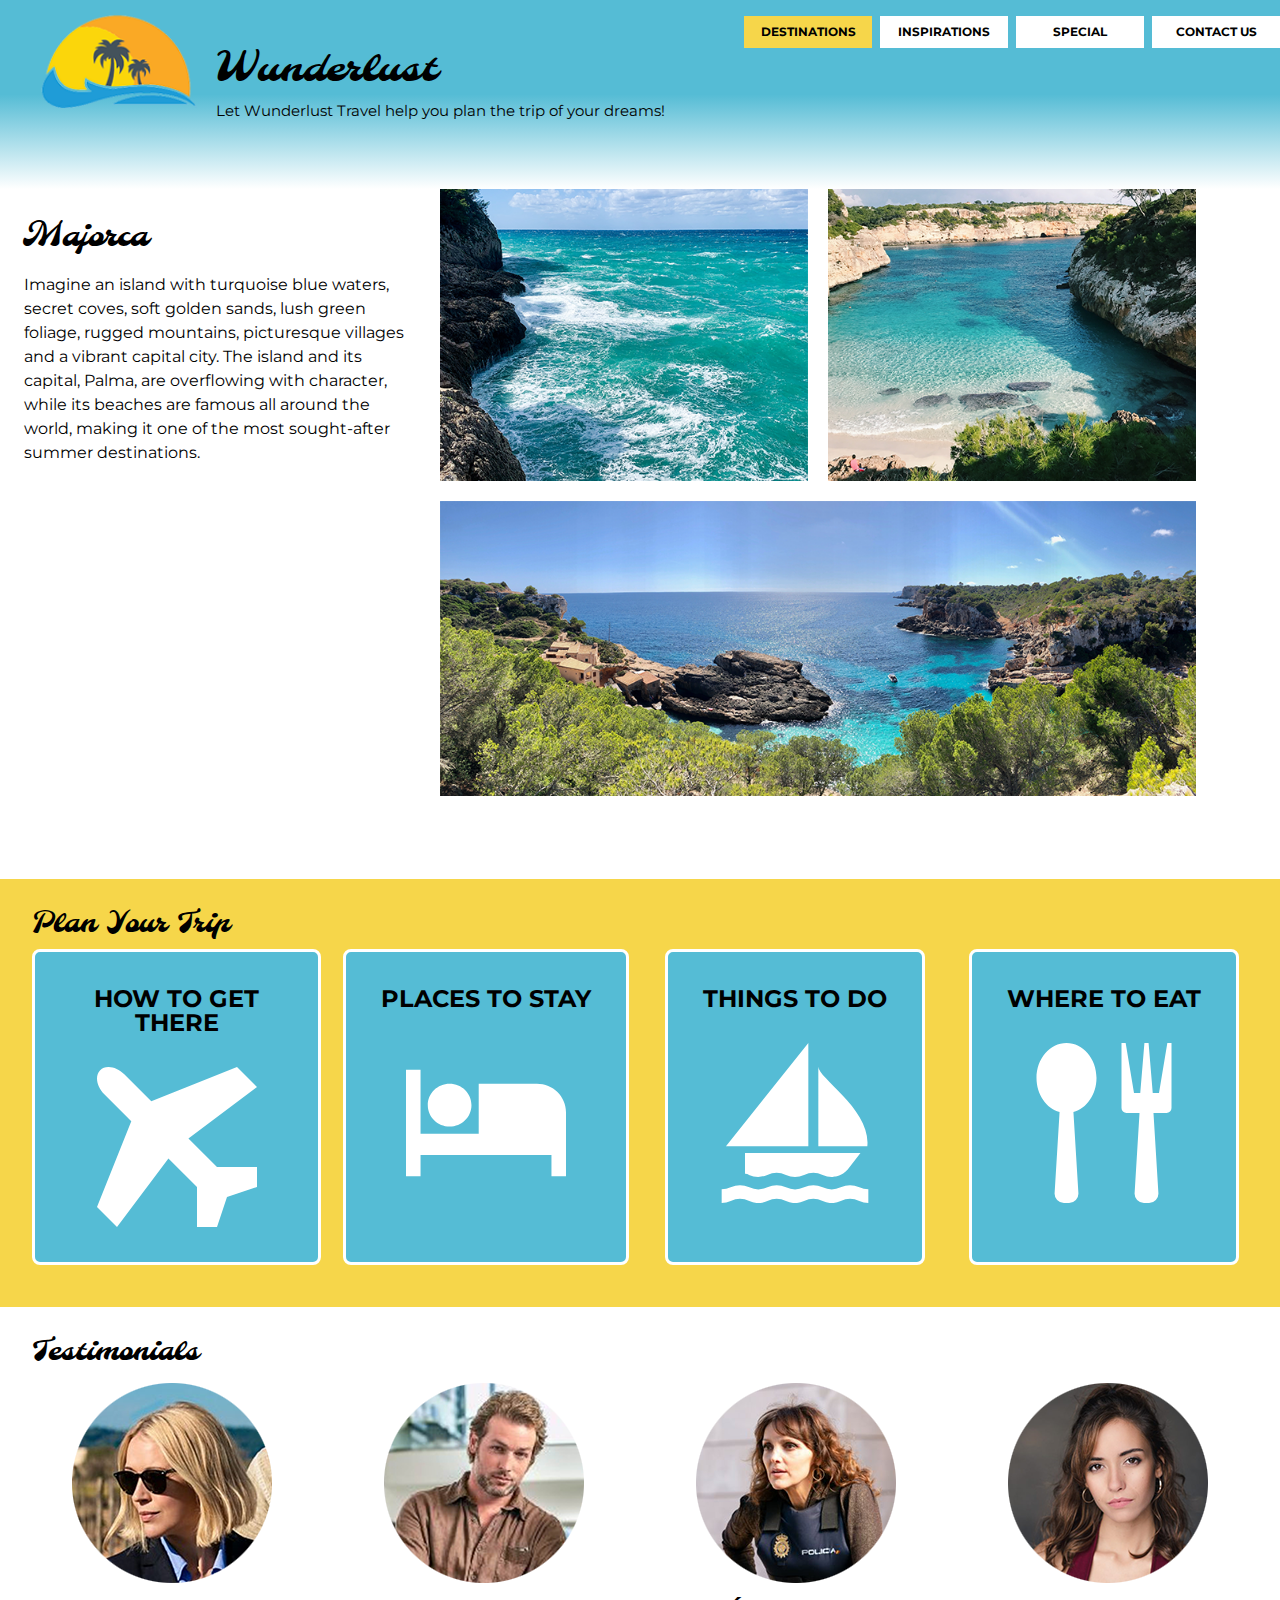
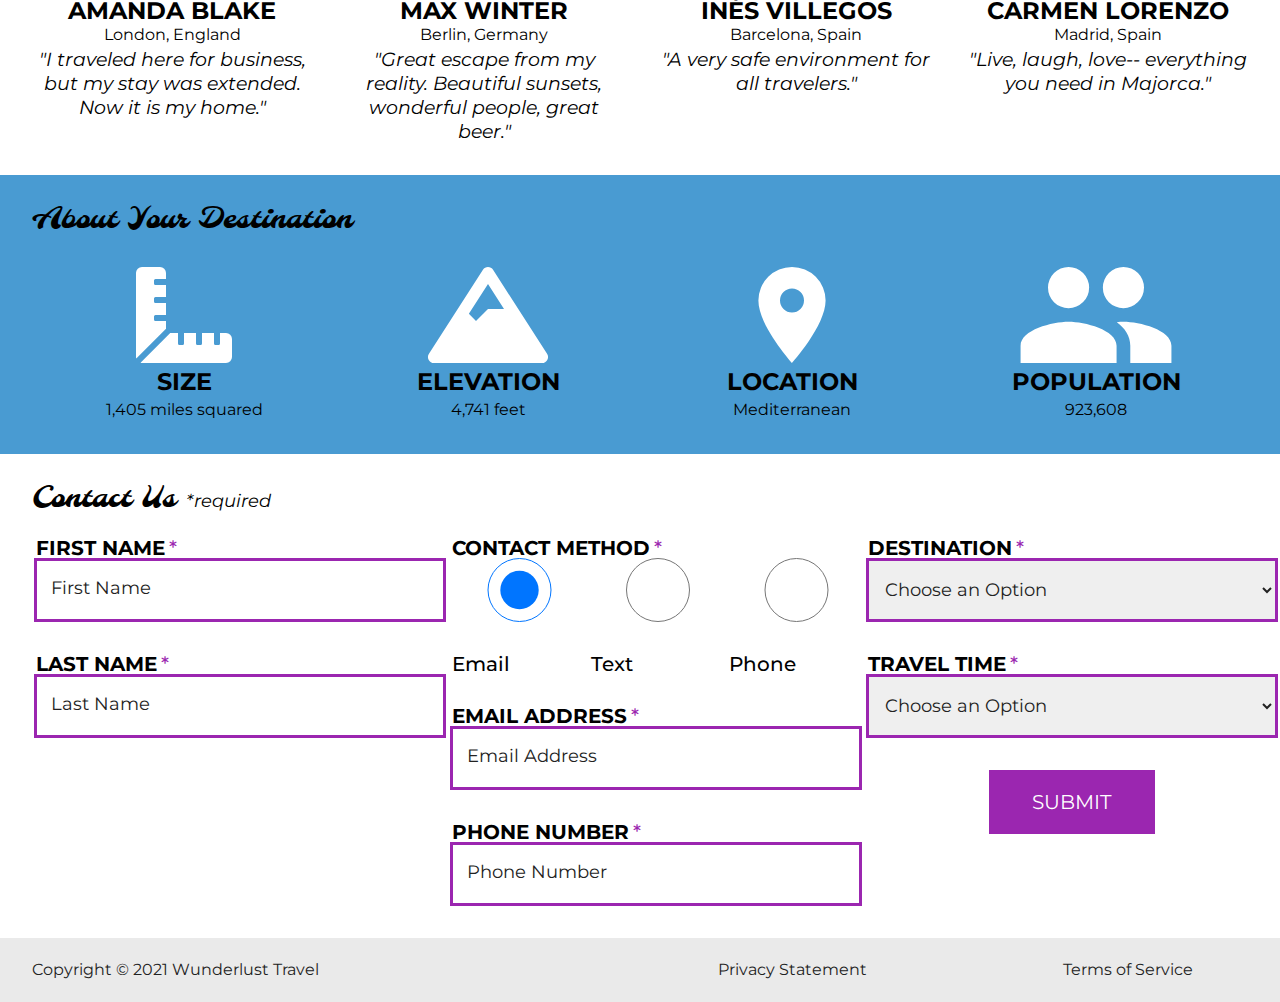
<file: wunderlust-majorca.html>
<!DOCTYPE html>
<html lang="en">
    <head>
        <meta charset="utf-8">
        <meta name="viewport" content="width=device-width, initial-scale=1">
        <meta name="author" content="Jessica Barnett, Christina Carrasquilla">
        <meta name="description" content="Let Wunderlust Travel take you to beautiful Majorca this year! Majorca is a beautiful island and offers beauty and fun to its visitors">
        <meta name="keywords" content="travel, majorca, beach, island, vacation, destination, getaway, restaurants in majorca, entertainment in majorca, testimonials from visitors">
        <title>Wunderlust Travel</title>
        <meta name="robots" content="index,follow">

        <!-- ~~~~~~~~~~ TWITTER CARD TAGS ~~~~~~~~~~ -->
        <meta name="twitter:card" content="summary_large_image">
        <meta name="twitter:site" content="@wunderlusttravel">
        <meta name="twitter:creator" content="@wunderlusttravel">
        <meta name="twitter:title" content="Wunderlust Travel: Majorca">
        <meta name="twitter:description" content="Let Wunderlust Travel take you to beautiful Majorca this year! Majorca is a beautiful island and offers beauty and fun to its visitors">
        <meta name="twitter:image" content="https://wunderlusttravel.com/images/majorca-cove.png">

        <!-- ~~~~~~~~~~ OPEN GRAPH META TAGS ~~~~~~~~~~ -->
        <meta property="og:title" content="See Majorca with Wunderlust Travel">
        <meta property="og:type" content="website">
        <meta property="og:image" content="https://wunderlusttravel.com/images/majorca-cove.png">
        <meta property="og:url" content="https://wunderlusttravel.com/majorca">
        <meta property="og:description" content="Let Wunderlust Travel take you to beautiful Majorca this year! Majorca is a beautiful island and offers beauty and fun to its visitors">
        <!-- ~~~~~~~~~~FAVICON ~~~~~~~~~~ -->
        <link rel="shortcut icon" href="images/favicon.png">

        <!-- ~~~~~~~~~~ GOOGLE FONTS ~~~~~~~~~~ -->
        <link rel="preconnect" href="https://fonts.googleapis.com">
        <link rel="preconnect" href="https://fonts.gstatic.com" crossorigin>
        <link href="https://fonts.googleapis.com/css2?family=Molle:ital@1&family=Montserrat:wght@400;600&display=swap" rel="stylesheet">
        <link href="styles.css" rel="stylesheet">
    </head>
    <body>
        <a id="skip" href="#main-content">Skip to Main Content</a>
        <!-- styling skip links: https://webaim.org/techniques/css/invisiblecontent/ -->
        <header>
            <a href="index.html" id="logo"><img src="images/logo.png" alt="The Wunderlust logo shows blue waves and the outline of two palm trees against an orange sun"></a>
            <h1>Wunderlust</h1>
			<p>Let Wunderlust Travel help you plan the trip of your dreams!</p>			
            <nav>
                <div id="menu-toggle">
                    <!-- responsive menu code from (with changes made to match mockups): https://css-tricks.com/three-css-alternatives-to-javascript-navigation/ -->
                    <h2 class="sr-only">Main Navigation</h2>
                    <!-- hidden but accessible headings from: https://webaim.org/techniques/css/invisiblecontent/ -->
                    <input name="toggle" id="toggle" type="checkbox">
                    <label for="toggle">Menu</label>
                    <ul>
                        <li class="active"><a href="#">Destinations</a></li>
                        <li><a href="#">Inspirations</a></li>
                        <li><a href="#">Special</a></li>
                        <li><a href="#">Contact Us</a></li>
                    </ul>
                </div>
            </nav>
        </header>
        <main id="main-content">
            <article>
                <div id="intro">  
                    <h2>Majorca</h2>
                    <p>Imagine an island with turquoise blue waters, secret coves, soft golden sands, lush green foliage, rugged mountains, picturesque villages and a vibrant capital city. The island and its capital, Palma, are overflowing with character, while its beaches are famous all around the world, making it one of the most sought-after summer destinations.</p>
                    <div id="img-grid">
                        <img src="images/majorca-waves.png" alt="Turquoise blue waters with white wave caps crashing against a rock cliff">
                        <img src="images/majorca-beach.png" alt="A calm cove with turquoise waters calmly lapping at a light sand beach">
                        <picture>
                            <source srcset="images/majorca-cove-small.png"
                                media="(max-width: 500px)">
                            <img src="images/majorca-cove.png" alt="Deep blue water leading to the horizon with the island and trees in the foreground">
                        </picture>
                    </div>
                </div>  
                <section id="plan">
                    <h3>Plan Your Trip</h3>
                    <div>
                        <section>
                            <h4>How to Get There</h4>
                            <a href="#" title="Search for flights">
                                <img src="images/get.svg" alt="airplane icon">
                            </a>
                        </section>      
                        <section>
                            <h4>Places to Stay</h4>
                            <a href="#" title="Search for hotels">
                                <img src="images/stay.svg" alt="bed icon">
                            </a>
                        </section>
                        <section>
                            <h4>Things to Do</h4>
                            <a href="#" title="Search for Activities">
                                <img src="images/do.svg" alt="sailboat icon">
                            </a>                     
                        </section>    
                        <section>
                            <h4>Where to Eat</h4>
                            <a href="#" title="Search for Restaurants">
                                <img src="images/eat.svg" alt="fork and spoon icon">                         
                            </a>
                        </section>
                    </div>   
                </section>
                <section id="testimonials">
                    <h3>Testimonials</h3>
                    <div>
                        <section>
                            <img src="images/miranda-blake.png" alt="Miranda Blake has a blonde bob and is wearing dark sunglasses">
                            <h4>Amanda Blake</h4>
                            <p>London, England</p>
                            <q>I traveled here for business, but my stay was extended. Now it is my home.</q>
                        </section>
                        <section>
                            <img src="images/max-winter.png" alt="Max Winter has dark blonde hair and a trimmed beard and mustache">
                            <h4>Max Winter</h4>
                            <p>Berlin, Germany</p>
                            <q>Great escape from my reality. Beautiful sunsets, wonderful people, great beer.</q>
                        </section>
                        <section>
                            <img src="images/ines-villegoes.png" alt="Ines Villegos has shoulder-length, wavy, brown hair and is wearing a brown sweater"> 
                            <h4>Inés Villegos</h4> 
                            <p>Barcelona, Spain</p>
                            <q>A very safe environment for all travelers.</q>
                        </section>
                        <section>
                            <img src="images/carmen-lorenzo.png" alt="Carmen Lorenzo has long, dark brown hair and is wearing gold hoop earrings">
                            <h4>Carmen Lorenzo</h4> 
                            <p>Madrid, Spain</p>
                            <q>Live, laugh, love-- everything you need in Majorca.</q>
                        </section>
                    </div>
                </section>
                <section id="about">
                    <h3>About Your Destination</h3>
                    <div>
                        <section>
                            <img src="images/size.svg" alt="ruler icon">
                            <h4>Size</h4> 
                            <p>1,405 miles squared</p>
                        </section>
                        <section>
                            <img src="images/elevation.svg" alt="mountain icon">
                            <h4>Elevation</h4> 
                            <p>4,741 feet</p>
                        </section>
                        <section>
                            <img src="images/location.svg" alt="location pin icon">
                            <h4>Location</h4> 
                            <p>Mediterranean</p>
                        </section>
                        <section>
                            <img src="images/population.svg" alt="people icon">
                            <h4>Population</h4>
                            <p>923,608</p>
                        </section>
                    </div>  
                </section>
                <section id="contact">
                    <h3>Contact Us <span class="form-required">*required</span></h3>
                    <form method="post" action="https://wp.zybooks.com/form-viewer.php">
                        <div id="names">
                            <label for="fName">First Name<span class="required">*</span></label>
                            <input type="text" name="fName" id="fName" autocomplete="given-name" placeholder="First Name" required>
                            <!-- custom input styles from https://moderncss.dev/custom-css-styles-for-form-inputs-and-textareas/ -->
                            <label for="lName">Last Name<span class="required">*</span></label>
                            <input type="text" name="lName" id="lName" autocomplete="family-name" placeholder="Last Name" required>
                        </div>
                        <div id="nums">
                            <fieldset>
                                <legend>Contact Method<span class="required">*</span></legend>
                                <!-- custom radio button styles from https://moderncss.dev/pure-css-custom-styled-radio-buttons/ -->
                                <label for="prefEmail">
                                    <span class="radio-input">
                                        <input type="radio" name="contactPref" id="prefEmail" required checked>
                                        <span class="radio-control"></span>
                                    </span>
                                    <span class="radio-label">Email</span>
                                </label>
                                <label for="prefText">
                                    <span class="radio-input">
                                        <input type="radio" name="contactPref" id="prefText">
                                        <span class="radio-control"></span>
                                    </span>
                                    <span class="radio-label">Text</span>
                                </label>
                                <label for="prefPhone">
                                    <span class="radio-input">
                                        <input type="radio" name="contactPref" id="prefPhone">
                                        <span class="radio-control"></span>
                                    </span>
                                    <span class="radio-label">Phone</span>
                                </label>
                            </fieldset>
                            <label for="email">Email Address<span class="required">*</span></label>
                            <input type="email" name="email" id="email" autocomplete="email" placeholder="Email Address" required>
                            <label for="phone">Phone Number<span class="required">*</span></label>
                            <input type="tel" name="phone" id="phone" autocomplete="tel" placeholder="Phone Number" required>
                        </div>
                        <div id="selects">
                            <!-- custom select styles from: https://moderncss.dev/custom-select-styles-with-pure-css/ -->
                            <label for="destination">Destination<span class="required">*</span></label>
                            <div class="custom-select">
                                <select name="destination" id="destination" required>
                                    <option value="" disabled selected>Choose an Option</option>
                                    <option value="barcelona">Barcelona</option>
                                    <option value="granada">Granada</option>
                                    <option value="ibiza">Ibiza</option>
                                    <option value="madrid">Madrid</option>
                                    <option value="majora">Majora</option>
                                    <option value="seville">Seville</option>
                                    <option value="tenerife">Tenerife</option>
                                    <option value="valencia">Valencia</option>
                                </select>
                                <span class="focus"></span>
                            </div>  
                            <label for="travelTime">Travel Time<span class="required">*</span></label>
                            <div class="custom-select">
                                <select name="travelTime" id="travelTime" required>
                                    <option value="" disabled selected>Choose an Option</option>
                                    <option value="fall">Fall</option>
                                    <option value="winter">Winter</option>
                                    <option value="spring">Spring</option>
                                    <option value="summer">Summer</option>
                                    <option value="flexible">Flexible</option>
                                </select>
                                <span class="focus"></span>
                            </div> 
                            <input type="submit" name="mySubmit" id="mySubmit" value="Submit">
                        </div>
                    </form>
                </section>
            </article>
        </main>
        <footer>
            <p>Copyright &copy; 2021 Wunderlust Travel</p>
            <a href="#">Privacy Statement</a>
            <a href="#">Terms of Service</a>
        </footer>
    </body>
</html>
</file>
<file: styles.css>
/* Ki'ara Colbert */

/* =================== CSS RESET =================== */

/* http://meyerweb.com/eric/tools/css/reset/ 
   v2.0 | 20110126
   License: none (public domain)
*/

html, body, div, span, applet, object, iframe,
h1, h2, h3, h4, h5, h6, p, blockquote, pre,
a, abbr, acronym, address, big, cite, code,
del, dfn, em, img, ins, kbd, q, s, samp,
small, strike, strong, sub, sup, tt, var,
b, u, i, center,
dl, dt, dd, ol, ul, li,
fieldset, form, label, legend,
table, caption, tbody, tfoot, thead, tr, th, td,
article, aside, canvas, details, embed, 
figure, figcaption, footer, header, hgroup, 
menu, nav, output, ruby, section, summary,
time, mark, audio, video {
	margin: 0;
	padding: 0;
	border: 0;
	font-size: 100%;
	font: inherit;
	vertical-align: baseline;
}
/* HTML5 display-role reset for older browsers */
article, aside, details, figcaption, figure, 
footer, header, hgroup, menu, nav, section {
	display: block;
}
body {
	line-height: 1;
}
ol, ul {
	list-style: none;
}
blockquote, q {
	quotes: none;
}
blockquote:before, blockquote:after,
q:before, q:after {
	content: '';
	content: none;
}
table {
	border-collapse: collapse;
	border-spacing: 0;
}


/* =================== START ORIGINAL STYLES =================== */



/* Site Stylesheet
  1. Global Styles
  2. Typography Styles
  3. Structure Styles
  4. Module Styles
  5. Component Styles
  6. Page Styles
  7. Media Queries
======================================== */

/* 1. Global Styles
======================================== */
@import url('https://fonts.googleapis.com/css2?family=Molle&family=Montserrat&display=swap');

* {
    --yellow: #F6D64A;
    --teal: #55BCD5;
    --purple: #9B26B0;
    --blue: #499BD2;
    --dark-gray: #222222;
    --light-gray: #EAEAEA;
    --white: #FFFFFF;
    --black: #000;

    --heading: Molle;
    --body: Montserrat;
}

*,
*:before,
*:after {
  box-sizing: border-box;
}

/* 2. Typography Styles
======================================== */
h1, h2, h3 {
    font-family: var(--heading);
}

h4, p, q, small, nav, button, form {
    font-family: var(--body);
}

h1 {
    font-size: 3rem;
    padding: 1.5rem 0 0.5rem 1.5rem;
}

h2 {
    font-size: 2.5em;
    padding-top: 2rem;
}

p, q {
    line-height: 1.75rem;
    font-size: 1.25rem;
}

header p {
    font-size: 1.5rem;
    width: 90%;
    padding-top: 0;
}

h3{
    font-size: 2.25rem;
    padding-left: 0;
}

h4 {
    font-size: 2rem;
    font-weight: bold;
    text-transform: uppercase;
    text-align: center;
}

#intro p {
    padding-bottom: 1rem;
}


/* 3. Structure Styles
======================================== */
#intro h2, #intro p, h1, header p {
    padding-left: 1.5rem;
}

header {
    display: grid;
    grid-template-columns: 1fr 1fr;
}

h1 {
    grid-column: 1 / -1;
    grid-row: 2 / 3;
}

header p {
    grid-column: 1 / -1;
    grid-row: 3 / 4;
}

#intro {
    display: grid;
    grid-template-columns: 1fr;
    grid-gap: 20px;
}

#img-grid {
    display: grid;
    grid-template-columns: 1fr;
    grid-gap: 20px;
}

#img-grid img {
    width: 100%;
}

#plan, #testimonials {
    margin: 0 auto;
    padding: 2rem;
}

#plan {
    background-color: var(--yellow);
}

#plan img {
    display: block;
    width: 10rem;
    height: 10rem;
    margin: 0 auto;
}

#plan section {
    background-color: var(--teal);
    border: 3px solid var(--white);
    border-radius: 8px;
    padding: 35px;
    margin: 10px auto;
}

#plan h4 {
    padding-bottom: 2rem;
}

#testimonials img {
    display: block;
    width: 200px;
    margin: 0 auto;
    padding: 1rem 0;
}

#testimonials p, #testimonials q {
    text-align: center;
}

#testimonials q {
    display: block;
    text-align: center;
    font-style: italic;
    font-size: larger;
}

q::before {
    content: '"';
}

q::after {
    content: '"';
}

#about {
    padding: 2rem;
    background-color: var(--blue);
}

#about div {
    display: grid;
    grid-template-columns: 1fr 1fr;
    text-align: center;
}

#about img {
    width: 10rem;
    height: 8rem;
    padding-top: 2rem;
}

#about h4 {
    font-size: 1.5rem;
    line-height: 2rem;
}

#contact {
    padding-top: 2rem;
    padding-left: 2rem;
}

.form-required {
    font-size: 1.15rem;
    font-family: var(--body);
    font-style: italic;
}

#contact input, select {
    display: block;
    margin: 0 auto;
    width: 65%;
    height: 3rem;
    border: 3px solid var(--purple);
    margin-bottom: 2rem;
}

form label, form legend {
    text-align: left;
    margin-left: 4rem;
    font-family: var(--body);
    text-transform: uppercase;
    font-weight: bold;
    font-size: 1.25rem;
}

::placeholder, #destination, #travelTime {
    font-family: var(--body);
    font-size: 1.15rem;
    color: var(--dark-gray);
    padding-left: 0.75rem;
}

.required {
    color: var(--purple);
    font-weight: 500;
    padding: 0.25rem
}

fieldset {
}

.radio-label {
    text-transform: capitalize;
    font-weight: 500;
    display: inline;
}

#mySubmit {
    background-color: var(--purple);
    color: var(--white);
    font-family: var(--body);
    text-transform: uppercase;
    font-size: 1.25rem;
}

/* 4. Modules Styles
======================================== */
/* Site Navigation */
#menu-toggle {
    position: relative;
    top: 1rem;
    width: 100%;
    text-align: center;
}

#toggle {
    display: none;
}

#toggle + label {
    display: block;
    cursor: pointer;
    background-color: var(--yellow);
    color: var(--black);
    padding: 1rem;
    text-align: center;
    font-weight: bold;
    text-transform: uppercase;
}

#toggle:checked + label {
    background-color: var(--black);
    color: var(--white);
}

#menu-toggle ul {
    display: none;
    background-color: var(--blue);
    list-style: none;
    padding: 0;
    margin: 0;
}

#toggle:checked ~ ul {
    display: block;
    padding: 1rem;
    text-align: center;
}

#menu-toggle li a {
    display: block;
    padding: 10px;
    color: black;
    text-decoration: none;
    text-transform: uppercase;
    font-weight: bold;
}

#menu-toggle li a:hover,
#menu-toggle li.active a {
    background-color: var(--yellow);
}

.sr-only {
    position:absolute;
    left:-10000px;
    top:auto;
    width:1px;
    height:1px;
    overflow:hidden;
    }

/* Site Footer */
footer {
    background-color: var(--light-gray);
    padding: 2rem 0;
    text-align: center;
    font-family: var(--body);
    color: var(--dark-gray);
    display: grid;
    gap: 2rem;
    font-size: 1.15rem;
}

footer a {
    text-decoration: none;
    color: var(--dark-gray);
}

/* 5. Component Styles
======================================== */
#skip {
	position: absolute;
	left: -10000px;
	top: auto;
	width: 1px;
	height: 1px;
	overflow: hidden;
}

#skip: focus {
	position: static;
	width: auto;
	height: auto;
}

#logo img {
    width: 150px;
    padding-top: 0.5rem;
}

/* 6. Page Styles
======================================== */
header {
    background-image: linear-gradient(var(--teal), var(--teal), var(--white))
}

/* 7. Media Queries
======================================== */
/* Navigation */
@media (min-width: 768px) {
    header {
        display: grid;
        grid-template-columns: 1fr 3fr;
        grid-template-rows: auto auto auto;
        grid-gap: 10px;
        align-items: center;
    }

    #logo {
        grid-row: 1 / 3;
    }

    #logo img {
        width: 100%;
    }

    h1, header p {
        text-align: left; 
    }

    h1 {
        grid-column: 2 / 3;
        grid-row: 1 / 2;
    }

    header p {
        grid-row: 2 / 3;
        grid-column: 2 / 3;
    }

    nav {
        display: block;
        position: static;
        grid-column: 1 / -1;
    }

    #toggle + label {
        display: none;
    }

    #menu-toggle ul {
        display: flex;
        justify-content: center;
        padding: 0.5em 0;
        background-color: rgba(255, 255, 255, 0);
    }

    #menu-toggle li {
        padding: 0 1em;
    }

    #menu-toggle li a {
        width: 10rem;;
        background-color: var(--white);
    }

    #img-grid {
        grid-template-columns: 1fr 1fr;
    }

    #img-grid img:nth-child(3), #img-grid picture {
        grid-column: span 2;
    }

    #plan div {
        display: grid;
        grid-template-columns: 1fr 1fr;
        gap: 1.25rem;
    }

    #plan a {
        width: 40%;
    }

    #testimonials div {
        display: grid;
        grid-template-columns: 1fr 1fr;
        gap: 2rem;
    }

    #about div {
        display: grid;
        grid-template-columns: repeat(4, 1fr);
    }

    #contact input, select {
        width: 99%;
        height: 4rem;
    }

    form label, form legend {
        margin-left: 0.25rem;
    }

    #contact h3 {
        padding-bottom: 1.5rem;
    }

    fieldset {
        display: grid;
        grid-template-columns: repeat(3, 1fr);
        padding-bottom: 2rem;
    }

    input#mySubmit {
        width: 40%;
        display: block;
        justify-self: right;
    }

    footer {
        display: grid;
        grid-template-columns: 1.5fr 1fr 1fr;
        font-size: 1rem;
        justify-content: center;
        align-content: center;
        line-height: 0;
    }

    footer p {
        font-size: 1rem;
        padding: 0;
        margin: 0;
        line-height: 0;
    }
}


@media (min-width: 1024px) {
    h1 {
        font-size: 2.5rem;
        position: absolute;
        left: 15%;
    }

    h2 {
        font-size: 2rem;
    }

    h3 {
        font-size: 1.75rem;
    }

    h4 {
        font-size: 1.5rem;
    }

    p, q {
        font-size: 1rem;
        line-height: 1.5rem;
    }

    header p {
        position: absolute;
        left: 15%;
        top: 11%;
        font-size: 0.95rem;
    }

    header {
        padding-bottom: 4rem;
    }

    nav {
        position: absolute;
        right: 0;
        top: 0;
        width: auto;
    }

    #logo img {
        width: 75%;
    }

    #menu-toggle ul {
        display: flex;
        font-size: 0.75rem;
        margin: 0;
        padding: 0;
        position: absolute;
        right: 0;
        top: 0;
    }

    #menu-toggle li {
        margin: 0;
        padding: 0;
        margin-left: 0.5rem;
    }

    #menu-toggle li a {
        width: 8rem;
        margin: 0;
    }
    
    #intro {
        display: grid;
        grid-template-columns: 1fr 2fr;
        grid-template-rows: auto 1fr;
        align-items: start;
    }

    #intro h2 {
        grid-row: 1;
        grid-column: 1 / span 2;
    }

    #intro p {
        grid-row: 2;
        grid-column: 1;
    }

    #img-grid {
        grid-row: 1 / span 2;
        grid-column: 2;
        padding-bottom: 5rem;
        width: 90%;
    }

    #img-grid img, #img-grid picture {
        width: 100%;
        height: auto;
    }

    #plan div {
        grid-template-columns: repeat(4, 1fr);
    }

    #testimonials div {
        grid-template-columns: repeat(4, 1fr);
    }

    form {
        display: grid;
        grid-template-columns: repeat(3, 1fr);
    }

    #mySubmit {
        justify-self: right;
    }

    footer {
        display: grid;
        grid-template-columns: 3fr 1.5fr 1.5fr;
    }

    footer p {
        justify-self: left;
        padding-left: 2rem;
    }
}
</file>
